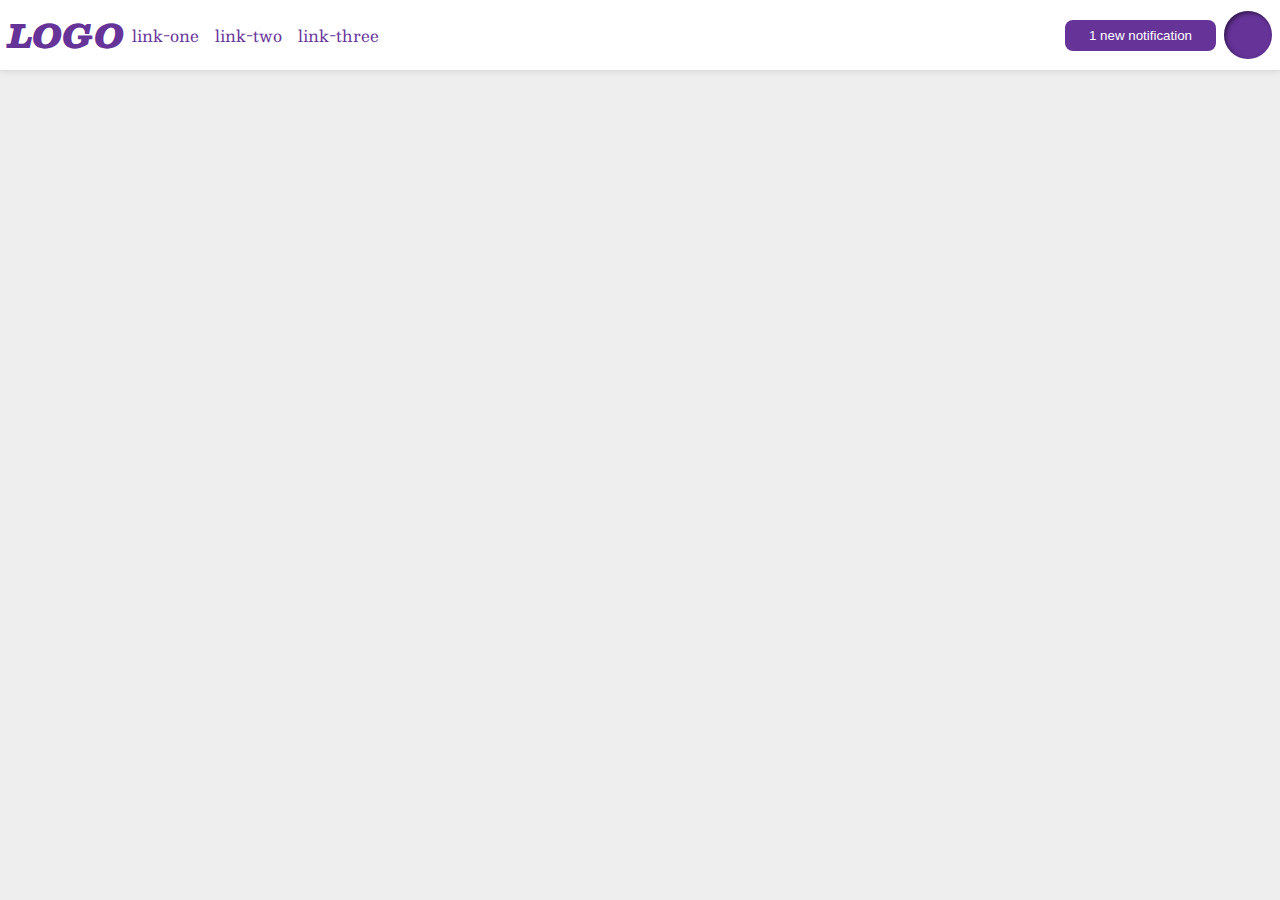
<file: flex/03-flex-header-2/index.html>
<!DOCTYPE html>
<html lang="en">
<head>
  <meta charset="UTF-8">
  <meta http-equiv="X-UA-Compatible" content="IE=edge">
  <meta name="viewport" content="width=device-width, initial-scale=1.0">
  <title>Flex Header 2</title>
  <link rel="stylesheet" href="style.css">
</head>
<body>
  <div class="header">
    <div class="leftside">
      <div class="logo">
        LOGO
      </div>
      <ul class="links">
        <li><a href="google.com">link-one</a></li>
        <li><a href="google.com">link-two</a></li>
        <li><a href="google.com">link-three</a></li>
      </ul>
    </div>
    <div class="rightside">
      <button class="notifications">
        1 new notification
      </button>
      <div class="profile-image"></div>
    </div>
  </div>
</body>
</html>
</file>
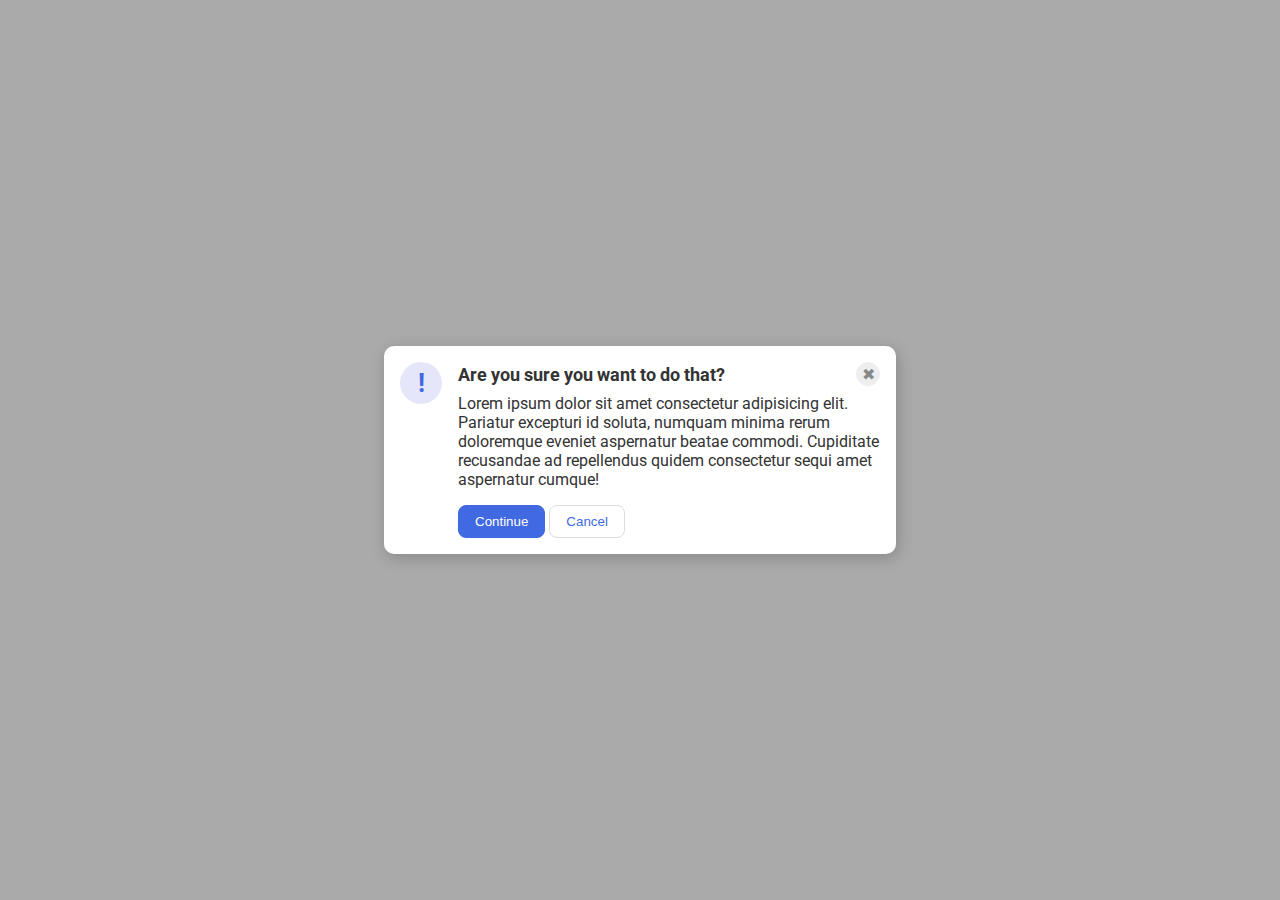
<file: flex/05-flex-modal/index.html>
<!DOCTYPE html>
<html lang="en">
<head>
  <meta charset="UTF-8">
  <meta http-equiv="X-UA-Compatible" content="IE=edge">
  <meta name="viewport" content="width=device-width, initial-scale=1.0">
  <link rel="stylesheet" href="style.css">
  <title>Modal</title>
</head>
<body>
  <div class="modal">
    <div class="icon">!</div>
    <div class="container">
      <div class="header">Are you sure you want to do that?
        <button class="close-button">✖</button>
      </div>
      <div class="text">Lorem ipsum dolor sit amet consectetur adipisicing elit. Pariatur excepturi id soluta, numquam minima rerum doloremque eveniet aspernatur beatae commodi. Cupiditate recusandae ad repellendus quidem consectetur sequi amet aspernatur cumque!</div>
      <button class="continue">Continue</button>
      <button class="cancel">Cancel</button>
    </div>
  </div>
</body>
</html>
</file>
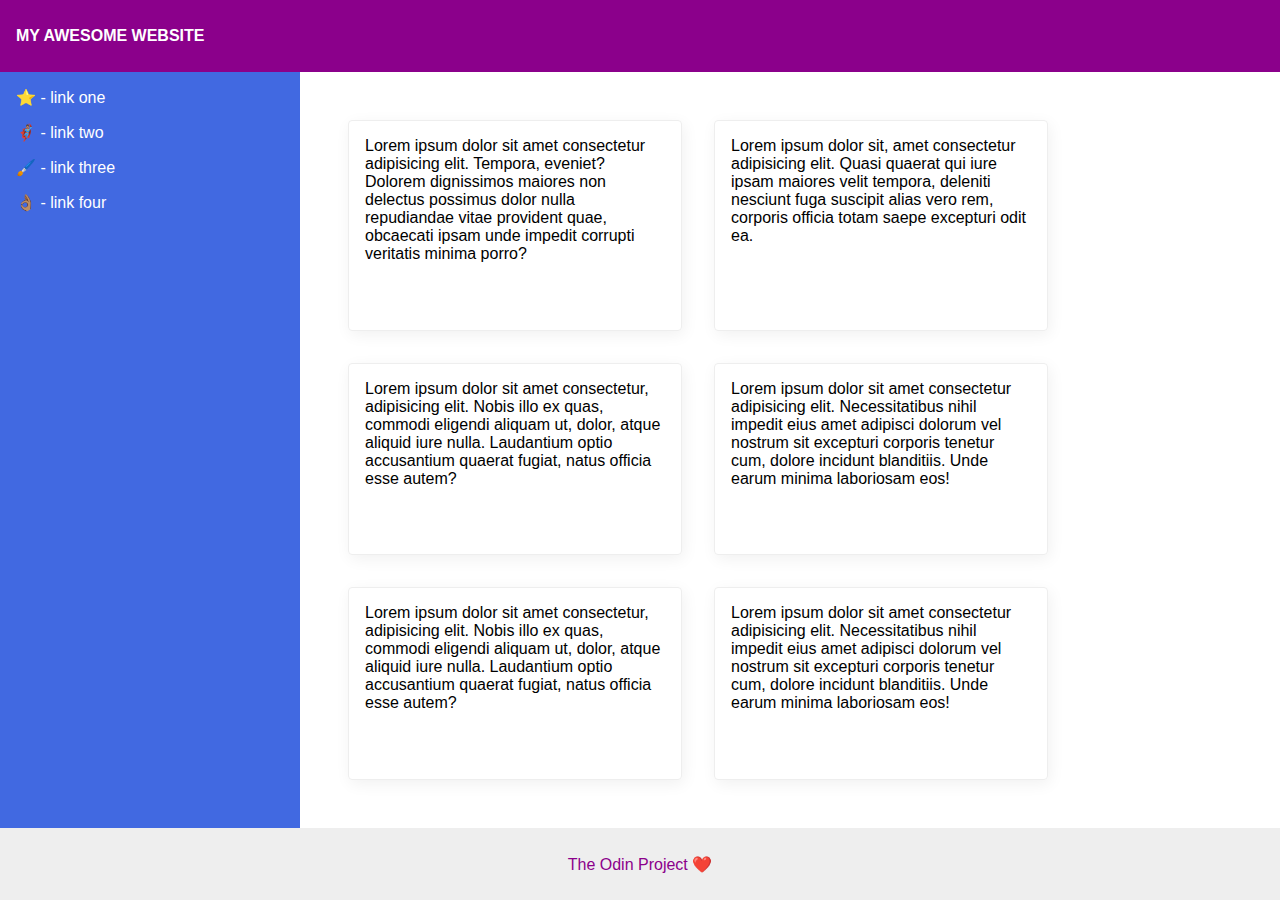
<file: flex/07-flex-layout-2/index.html>
<!DOCTYPE html>
<html lang="en">
<head>
  <meta charset="UTF-8">
  <meta http-equiv="X-UA-Compatible" content="IE=edge">
  <meta name="viewport" content="width=device-width, initial-scale=1.0">
  <title>The Holy Grail</title>
  <link rel="stylesheet" href="style.css">
</head>
<body>
  <div class="header">
    MY AWESOME WEBSITE
  </div>
  
  <div class="content">
    <div class="sidebar">
      <ul>
        <li><a href="#">⭐ - link one</a></li>
        <li><a href="#">🦸🏽‍♂️ - link two</a></li>
        <li><a href="#">🖌️ - link three</a></li>
        <li><a href="#">👌🏽 - link four</a></li>
      </ul>
    </div>
    
    <div class="cards">
      <div class="card">Lorem ipsum dolor sit amet consectetur adipisicing elit. Tempora, eveniet? Dolorem dignissimos maiores non delectus possimus dolor nulla repudiandae vitae provident quae, obcaecati ipsam unde impedit corrupti veritatis minima porro?</div>
      <div class="card">Lorem ipsum dolor sit, amet consectetur adipisicing elit. Quasi quaerat qui iure ipsam maiores velit tempora, deleniti nesciunt fuga suscipit alias vero rem, corporis officia totam saepe excepturi odit ea.</div>
      <div class="card">Lorem ipsum dolor sit amet consectetur, adipisicing elit. Nobis illo ex quas, commodi eligendi aliquam ut, dolor, atque aliquid iure nulla. Laudantium optio accusantium quaerat fugiat, natus officia esse autem?</div>
      <div class="card">Lorem ipsum dolor sit amet consectetur adipisicing elit. Necessitatibus nihil impedit eius amet adipisci dolorum vel nostrum sit excepturi corporis tenetur cum, dolore incidunt blanditiis. Unde earum minima laboriosam eos!</div>
      <div class="card">Lorem ipsum dolor sit amet consectetur, adipisicing elit. Nobis illo ex quas, commodi eligendi aliquam ut, dolor, atque aliquid iure nulla. Laudantium optio accusantium quaerat fugiat, natus officia esse autem?</div>
      <div class="card">Lorem ipsum dolor sit amet consectetur adipisicing elit. Necessitatibus nihil impedit eius amet adipisci dolorum vel nostrum sit excepturi corporis tenetur cum, dolore incidunt blanditiis. Unde earum minima laboriosam eos!</div>
    </div>
  </div>
  
  <div class="footer">
    The Odin Project ❤️
  </div>
</body>
</html>
</file>
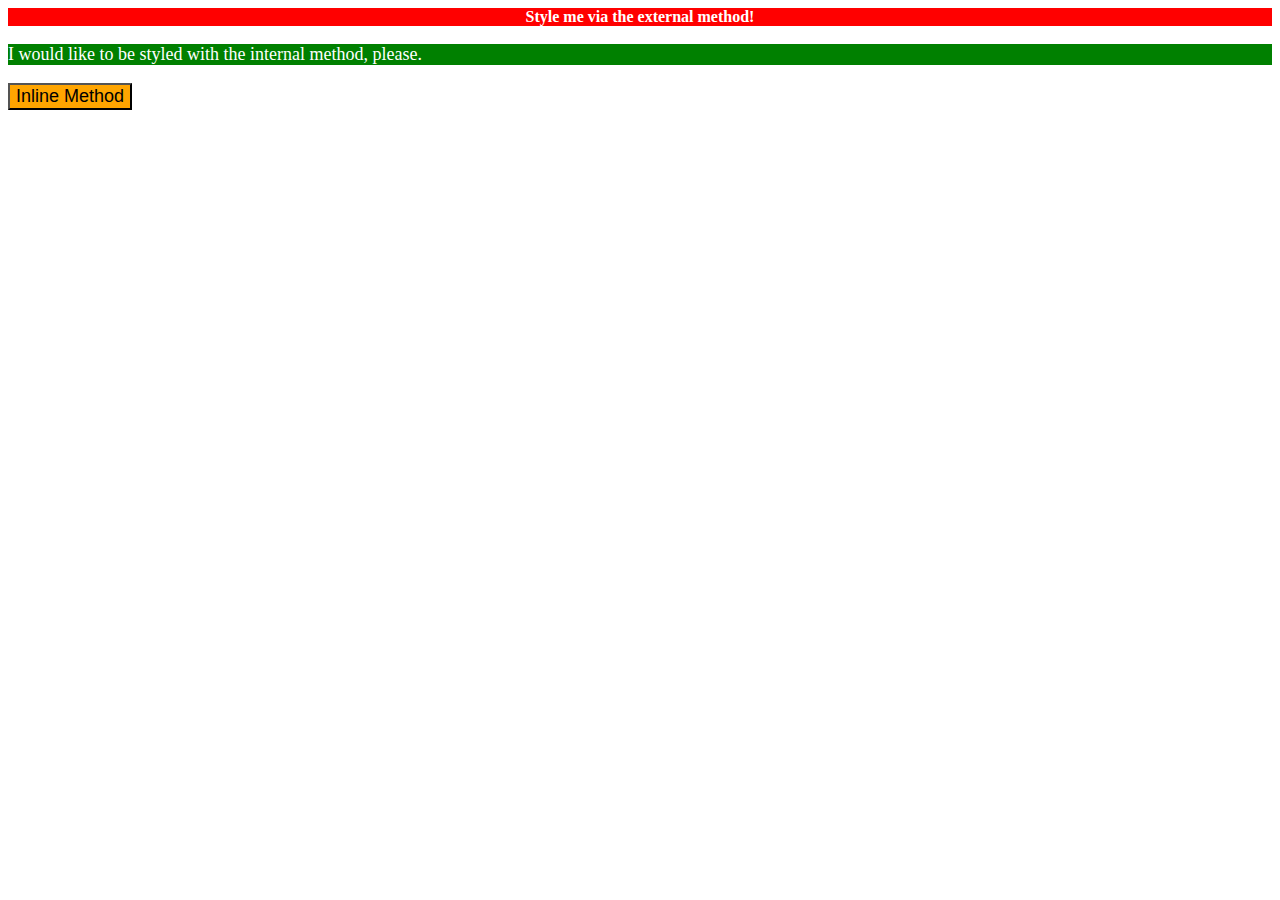
<file: foundations/01-css-methods/index.html>
<!DOCTYPE html>
<html lang="en">
  <head>
    <meta charset="UTF-8">
    <meta http-equiv="X-UA-Compatible" content="IE=edge">
    <meta name="viewport"  content="width=device-width, initial-scale=1.0">
    <link rel="stylesheet" href="style.css">
    <title>Methods for Adding CSS</title>
    <style>
      p {background-color: green; color: white; font-size: 18px;}
    </style>
  </head>
  <body>
    <div>Style me via the external method!</div>
    <p>I would like to be styled with the internal method, please.</p>
    <button style="background-color: orange; font-size: 18px;">Inline Method</button>
  </body>
</html>
</file>
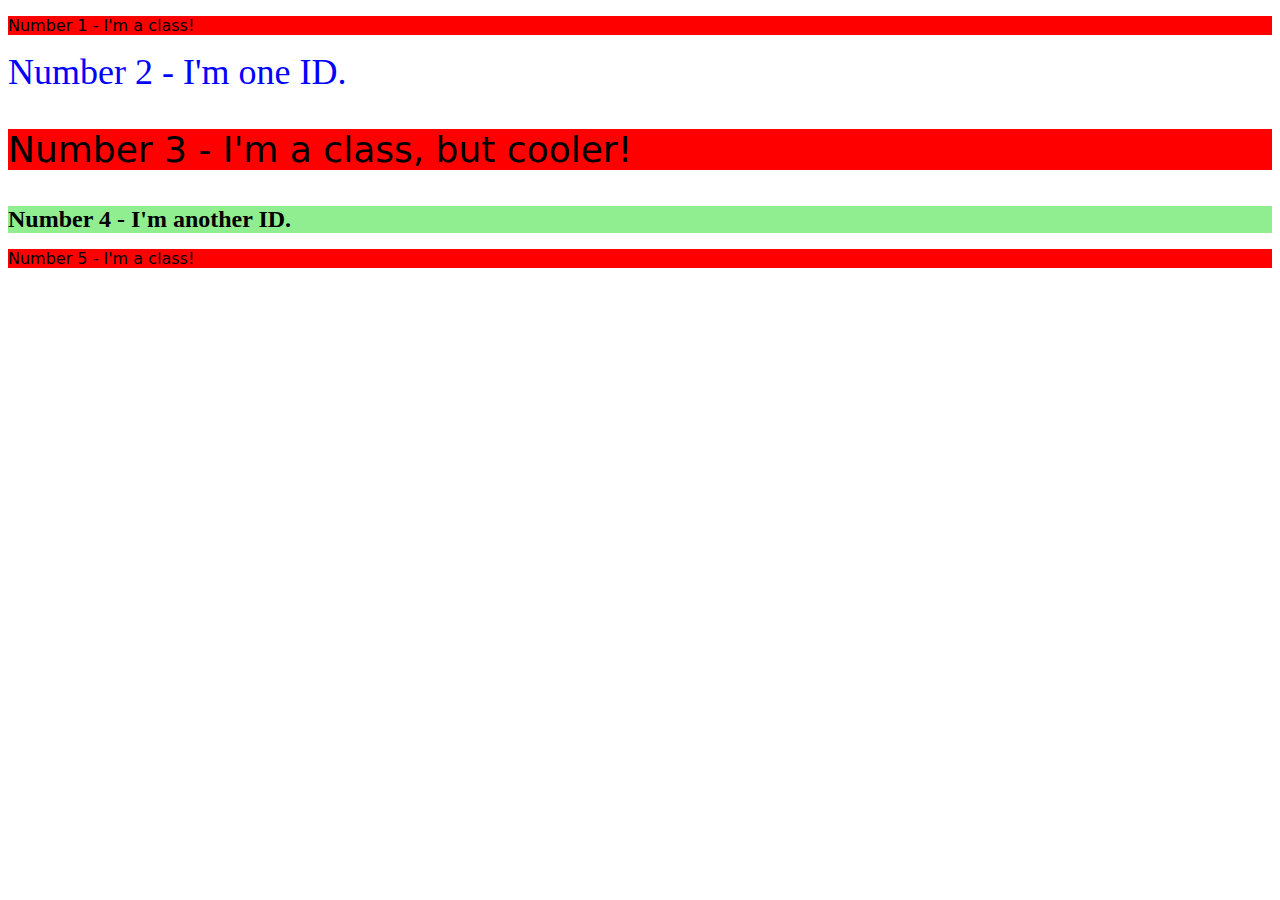
<file: foundations/02-class-id-selectors/index.html>
<!DOCTYPE html>
<html lang="en">
  <head>
    <meta charset="UTF-8">
    <meta http-equiv="X-UA-Compatible" content="IE=edge">
    <meta name="viewport" content="width=device-width, initial-scale=1.0">
    <title>Class and ID Selectors</title>
    <link rel="stylesheet" href="style.css">
  </head>
  <body>
    <p class="odd">Number 1 - I'm a class!</p>
    <div id="second">Number 2 - I'm one ID.</div>
    <p class="odd adjust-font-size">Number 3 - I'm a class, but cooler!</p>
    <div id="fourth", class="adjust-font-size">Number 4 - I'm another ID.</div>
    <p class="odd">Number 5 - I'm a class!</p>
  </body>
</html>
</file>
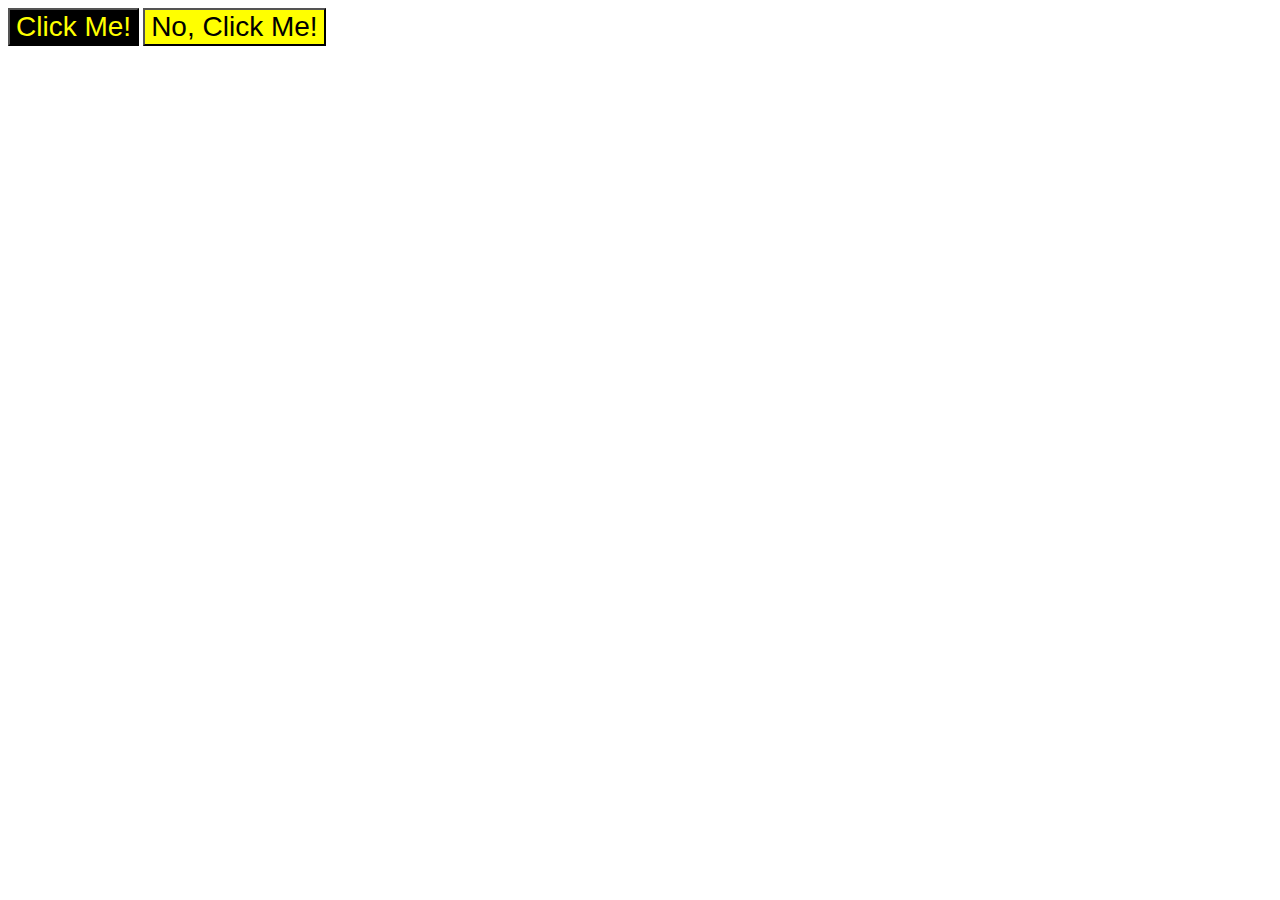
<file: foundations/03-grouping-selectors/index.html>
<!DOCTYPE html>
<html lang="en">
  <head>
    <meta charset="UTF-8">
    <meta http-equiv="X-UA-Compatible" content="IE=edge">
    <meta name="viewport" content="width=device-width, initial-scale=1.0">
    <title>Grouping Selectors</title>
    <link rel="stylesheet" href="style.css">
  </head>
  <body>
    <button class="first">Click Me!</button>
    <button class="second">No, Click Me!</button>
  </body>
</html>
</file>
<file: flex/03-flex-header-2/style.css>
/* this is some magical font-importing.  
you'll learn about it later. */
@import url('https://fonts.googleapis.com/css2?family=Besley:ital,wght@0,400;1,900&display=swap');

body {
  margin: 0;
  background: #eee;
  font-family: Besley, serif;
}

.header {
  background: white;
  border-bottom: 1px solid #ddd;
  box-shadow: 0 0 8px rgba(0,0,0,.1);
  display: flex;
  align-content: center;
  justify-content: space-between;
  padding: 8px;
  
}

.profile-image {
  background: rebeccapurple;
  box-shadow: inset 2px 2px 4px rgba(0,0,0,.5);
  border-radius: 50%;
  width: 48px;
  height: 48px;
}

.logo {
  color: rebeccapurple;
  font-size: 32px;
  font-weight: 900;
  font-style: italic;
  
}

button {
  border: none;
  border-radius: 8px;
  background: rebeccapurple;
  color: white;
  padding: 8px 24px;
}

a {
  /* this removes the line under our links */
  text-decoration: none;
  color: rebeccapurple;
}

ul {
  list-style-type: none;
  display: flex;
  gap: 16px;
  margin: 0;
  padding: 0;
}

.leftside, .rightside {
  display: flex;
  gap: 8px;
  align-items: center;
}
</file>
<file: flex/05-flex-modal/style.css>
@import url('https://fonts.googleapis.com/css2?family=Roboto:wght@400;700&display=swap');

html, body {
  height: 100%;
}

body {
  font-family: Roboto, sans-serif;
  margin: 0;
  background: #aaa;
  color: #333;
  /* I'll give you this one for free lol */
  display: flex;
  align-items: center;
  justify-content: center;
}

.modal {
  background: white;
  width: 480px;
  border-radius: 10px;
  box-shadow: 2px 4px 16px rgba(0,0,0,.2);
  display: flex;
  gap: 16px;
  padding: 16px;
  
}

.icon {
  color: royalblue;
  font-size: 26px;
  font-weight: 700;
  background: lavender;
  width: 42px;
  height: 42px;
  border-radius: 50%;
  display: flex;
  align-items: center;
  justify-content: center;
  flex-shrink: 0;
}

.close-button {
  background: #eee;
  border-radius: 50%;
  color: #888;
  font-weight: 400;
  font-size: 16px;
  height: 24px;
  width: 24px;
  display: flex;
  align-items: center;
  justify-content: center;
  border: 1px solid #eee;
  padding: 0;
}

button {
  cursor: pointer;
  padding: 8px 16px;
  border-radius: 8px;
}

button.continue {
  background: royalblue;
  border: 1px solid royalblue;
  color: white;
}

button.cancel {
  background: white;
  border: 1px solid #ddd;
  color: royalblue;
}

.header {
  display: flex;
  justify-content: space-between;
  align-items: center;
  font-size: 18px;
  font-weight: 700;
  margin-bottom: 8px;
}

.text {
  margin-bottom: 16px;
}
</file>
<file: flex/07-flex-layout-2/style.css>
body {
  font-family: -apple-system, BlinkMacSystemFont, 'Segoe UI', Roboto, Oxygen, Ubuntu, Cantarell, 'Open Sans', 'Helvetica Neue', sans-serif;
  margin: 0;
  min-height: 100vh;
}

.header {
  height: 72px;
  background: darkmagenta;
  color: white;
}

.footer {
  height: 72px;
  background: #eee;
  color: darkmagenta;
}

.sidebar {
  width: 300px;
  background: royalblue;
  box-sizing: border-box;
}

.card {
  border: 1px solid #eee;
  box-shadow: 2px 4px 16px rgba(0,0,0,.06);
  border-radius: 4px;
}

/* SOLUTION */

.header {
  display: flex;
  size: 32px;
  font-weight: 900;
  align-items: center;
  padding-left: 16px;
}
body {
  display: flex;
  flex-direction: column;
  justify-content: space-between; /* unneded */
}

.content {
  display: flex;
  flex: 1;
}

.sidebar {
  /* min-width: 300px; */
  flex-shrink: 0;
  padding: 16px;
}

.cards {
  padding: 32px;
  display: flex;
  flex-wrap: wrap;
  /* justify-content: space-between; */
}

.card {
  padding: 16px;
  width: 300px;
  margin: 16px;
}

.footer {
  display: flex;
  justify-content: center;
  align-items: center;
}

a {
  color: white;
  text-decoration: none;
  size: 24px;
}

ul {
  list-style: none;
  /* don't forget to reset margin and padding for ul */
  margin: 0;
  padding: 0;
}

/* for spacing !!!! */
li {
  margin-bottom: 16px;
}
</file>
<file: foundations/01-css-methods/style.css>
div {background-color: red; color: white;
     font-size: 32; text-align: center; font-weight: bold;
}
</file>
<file: foundations/02-class-id-selectors/style.css>
.odd {
    background-color: red;
    font-family: "Verdana", "DejaVu Sans", sans-serif}

#second {color: blue; font-size: 36px;}

.adjust-font-size {font-size: 36px;}

#fourth {background-color: lightgreen; font-size: 24px; font-weight: bold;}
</file>
<file: foundations/03-grouping-selectors/style.css>
.first, .second {font-size: 28px; font-family: "Helvetica", "Times New Roman" sans-serif;}

.first {background-color: black;
    color: yellow;

}

.second {background-color: yellow;}
</file>
